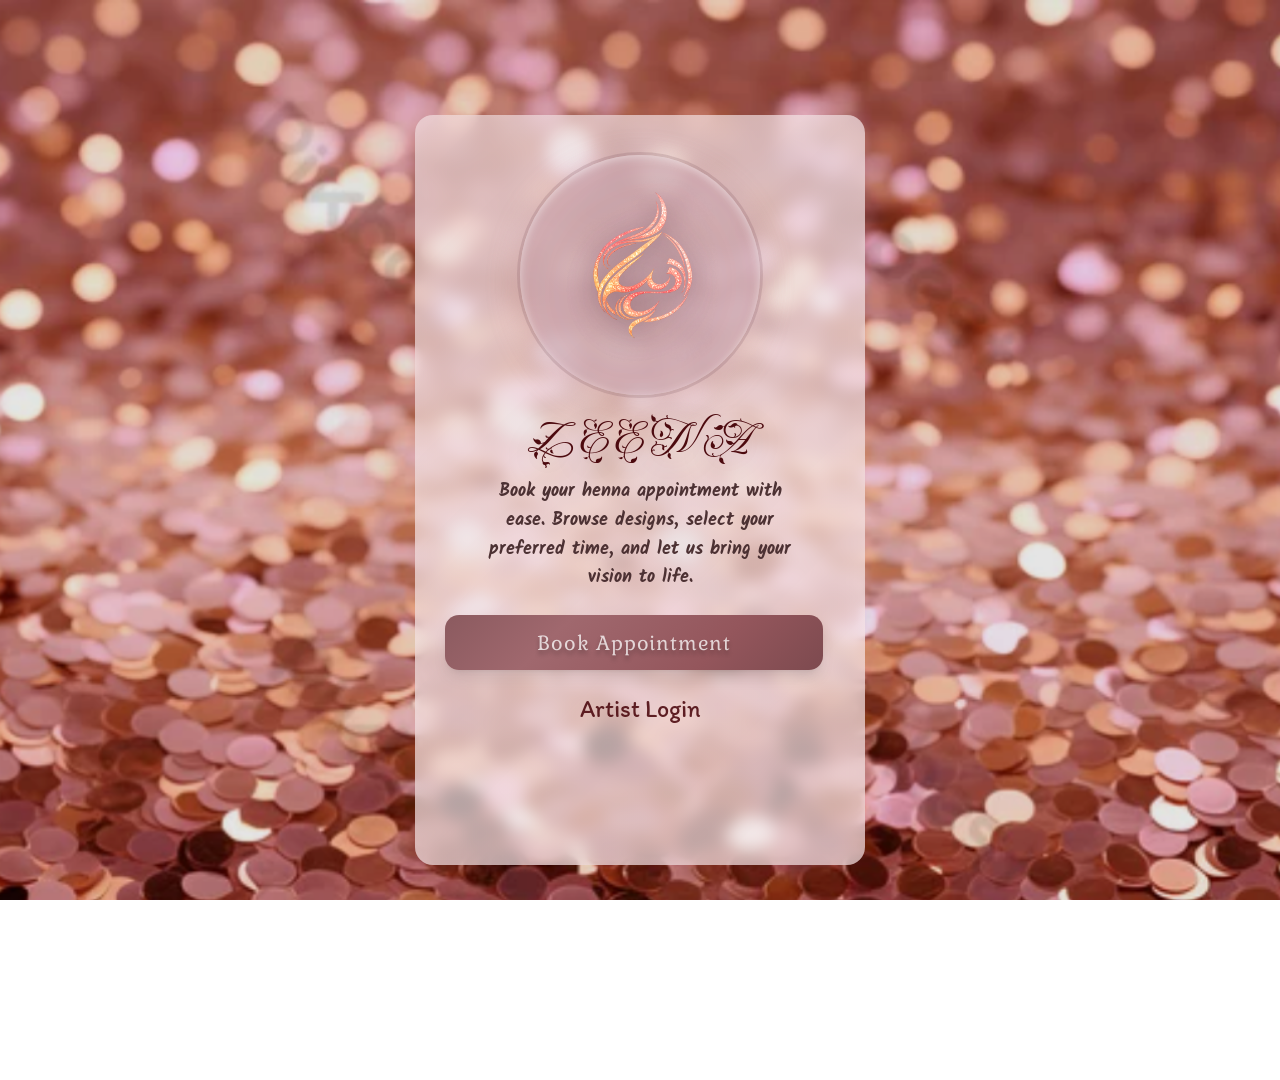
<file: index.html>
<!doctype html>
<html lang="en">
<head>
  <meta charset="utf-8" />
  <meta name="viewport" content="width=device-width, initial-scale=1" />
  <title>Zeena</title>

  <!-- fonts -->
  <link rel="preconnect" href="https://fonts.googleapis.com">
  <link rel="preconnect" href="https://fonts.gstatic.com" crossorigin>
  <link href="https://fonts.googleapis.com/css2?family=Fleur+De+Leah&family=Gabriela&family=Itim&family=Kalam:wght@700&display=swap" rel="stylesheet">

  <link rel="stylesheet" href="./css/base.css" />
  <link rel="stylesheet" href="./css/pages.css" />
</head>

<script>
  document.addEventListener("DOMContentLoaded", () => {
    const link = document.getElementById("startBookingLink");
    if (!link) return;    // Safety check to ensure the element exists

    link.addEventListener("click", (e) => {
      e.preventDefault();

    // Clear any existing booking data from localStorage
      localStorage.removeItem("zeena_selected_availability");
      localStorage.removeItem("zeena_booking_details");
      localStorage.removeItem("zeena_design_choice");
      localStorage.removeItem("bookingConfirmed");

      window.location.href = link.getAttribute("href");
    });
  });
</script>

<body class="landing">
  <main class="landing__wrap">
    <section class="landing__card" aria-label="Zeena landing">   

      <div class="landing__orb">
        <img class="landing__logo" src="./assets/img/zeena-logo.png" alt="Zeena logo" />
      </div>  

      <h1 class="landing__title">ZEENA</h1>

      <p class="landing__desc">
        Book your henna appointment with ease. Browse designs, select your preferred time,
        and let us bring your vision to life.
      </p>

      <a class="btn btn--primary" id="startBookingLink" href="./pages/select-availability.html">  
  Book Appointment
</a>  
      <a class="landing__link" href="./pages/artist-login.html">Artist Login</a>  

    </section>
  </main>
</body>
</html>
</file>
<file: css/base.css>
*{ box-sizing:border-box; }
html,body{ height:100%; }
body{
  margin:0;
  font-family: system-ui, -apple-system, Segoe UI, Roboto, Arial, sans-serif;
}

/*  CSS variables for colors, fonts, sizes, and other design tokens */
:root{
  --c-title:#4C0A0F;
  --c-body:#4C3133;
  --c-link: rgba(78.46, 11.51, 18.07, 0.91);
  --c-btn: rgba(255,255,255,0.75);

  --ff-title: "Fleur De Leah", cursive;
  --ff-body: "Kalam", cursive;
  --ff-btn: "Gabriela", serif;
  --ff-link: "Itim", cursive;

  --fs-title: 48px;
  --lh-title: 55px;
  --ls-title: 8px;

  --fs-body: 18px;
  --lh-body: 28.8px;

  --fs-btn: 20px;
  --lh-btn: 24px;
  --ls-btn: 0.8px;

  --fs-link: 24px;
  --lh-link: 28px;

  --shadow-btn-text: 0px 4px 4px rgba(0,0,0,0.25);

  --r-card: 18px;
  --r-btn: 14px;
}

/*  allow full page scrolling */
html, body {
  height: 100%;
}

body {
  overflow-y: auto;
}

/* In case a wrapper is blocking scroll */
.zeena,
.zeena-choose-design {
  min-height: 100vh;
  height: auto;
  overflow: visible;
}

button, a, input[type="submit"] {
  cursor: pointer;
}
</file>
<file: css/pages.css>
/* ===== Landing background (cover) ===== */
.landing{
  min-height: 120vh;
  padding: 40px 0;
  background: url("../assets/img/landing-bg.png") center / cover no-repeat;
background-attachment: fixed;
}

/* Center the card  */
.landing__wrap{
  min-height: 100vh;
  display:flex;
  align-items:center;
  justify-content:center;
  padding: 24px 16px;
}

/* Glass-like card */
.landing__card{
  width: min(450px, 92vw);
  min-height:750px ;
  padding: 34px 30px;
  border-radius: var(--r-card);
  background: linear-gradient(135deg,
    rgba(244, 228, 230, 0.65) 0%,
    rgba(245, 230, 232, 0.70) 50%,
    rgba(250, 235, 237, 0.68) 100%
  );
  text-align: center;
  backdrop-filter: blur(8px);
  -webkit-backdrop-filter: blur(8px);
}

/* Circle behind logo  */
.landing__orb{
  width: min(240px, 70vw);
  aspect-ratio: 1 / 1;
  margin: 6px auto 18px;
  border-radius: 9999px;

  background: rgba(200, 160, 170, 0.65);
  box-shadow:
    0 0 0 3px rgba(120, 80, 90, 0.20),
    0 2px 8px rgba(255,255,255,0.50) inset,
    0 8px 32px rgba(184,134,141,0.40);

  display:flex;
  align-items:center;
  justify-content:center;
  overflow: hidden;
  padding: 0;
}

/* Transparent logo */
.landing__logo{
  width: 105%;
  height: 105%;
  object-fit: cover;
  display: block;
  transform: scale(1.25);
  filter: drop-shadow(0 8px 32px rgba(100,60,70,0.35));
}


/* Title */
.landing__title{
  margin: 6px 0 10px;
  color: var(--c-title);
  font-family: var(--ff-title);
  font-weight: 400;
  font-size: clamp(40px, 9vw, var(--fs-title));
  line-height: var(--lh-title);
  letter-spacing: var(--ls-title);
  text-shadow: 0px 8px 36px rgba(0,0,0,0.20);
}

/* Description */
.landing__desc{
  margin: 0 auto;
  max-width: 34ch;
  color: var(--c-body);
  font-family: var(--ff-body);
  font-weight: 700;
  font-size: var(--fs-body);
  line-height: var(--lh-body);
}

/* Button */
.btn{
  display:flex;
  align-items:center;
  justify-content:center;
  width:97%;
  height:55px;
  margin-top: 22px;
  border-radius: var(--r-btn);
  text-decoration:none;
  align-items: center;
}

.btn--primary{
  color: var(--c-btn);
  font-family: var(--ff-btn);
  font-weight: 400;
  font-size: var(--fs-btn);
  line-height: var(--lh-btn);
  letter-spacing: var(--ls-btn);
  text-shadow: var(--shadow-btn-text);

  background: linear-gradient(135deg, #8B5A5F 0%, #A0686E 30%, #94565C 70%, #7D4A4F 100%);
  box-shadow: 0px 4px 6px -4px rgba(0, 0, 0, 0.10), 0px 10px 15px -3px rgba(0, 0, 0, 0.10);
}

/* Artist Login link */
.landing__link{
  display:inline-block;
  margin-top: 25px;
  color: var(--c-link);
  font-family: var(--ff-link);
  font-weight: 400;
  font-size: var(--fs-link);
  line-height: var(--lh-link);
  text-decoration:none;
}
/* ===== ZEENA Screen 2: Select Availability ===== */

.zeena-availability{
  background: #FAF3F4;
  color: #3D2C2E;
  font-family: Inter, system-ui, -apple-system, Segoe UI, Roboto, Arial, sans-serif;
  min-height: 100vh;
}

.zeena-topbar{
  height: 72px;
  background: #fff;
  display: flex;
  align-items: center;
  gap: 12px;
  padding: 0 12px;
  box-shadow: 0px 1px 2px -1px rgba(0,0,0,.10), 0px 1px 3px rgba(0,0,0,.10);
  border-bottom: 1px solid rgba(0,0,0,.12);
}

.zeena-icon-btn{
  width: 40px;
  height: 40px;
  border: 0;
  background: transparent;
  border-radius: 10px;
  display: grid;
  place-items: center;
  cursor: pointer;
}

.zeena-title{
  display:flex;
  align-items:center;
  gap: 8px;
}

.zeena-title h1{
  margin:0;
  font-size: 24px;
  font-weight: 600;
  line-height: 31.2px;
}

.zeena-content{
  padding: 18px 16px 120px;
}

.zeena-hint{
  color: #7A6A6C;
  font-size: 16px;
  font-weight: 400;
  line-height: 25.6px;
  margin: 0 0 18px;
  max-width: 322px;
}

.zeena-cards{
  display:flex;
  flex-direction: column;
  gap: 18px;
}

.zeena-card{
  background: #fff;
  border-radius: 14px;
  box-shadow: 0px 1px 2px -1px rgba(0,0,0,.10), 0px 1px 3px rgba(0,0,0,.10);
  outline: 1px solid #F0E4E6;
  outline-offset: -1px;
  padding: 18px;
}

.zeena-card-head{ margin-bottom: 14px; }

.zeena-day{
  margin:0;
  font-size: 18px;
  font-weight: 500;
  line-height: 25.2px;
}

.zeena-date{
  margin: 2px 0 0;
  color: #7A6A6C;
  font-size: 14px;
  font-weight: 400;
  line-height: 22.4px;
}

.zeena-times{
  display:flex;
  gap: 10px;
  flex-wrap: wrap;
}

.zeena-time{
  min-width: 94px;
  height: 51px;
  padding: 0 14px;
  border-radius: 10px;
  border: 1.45px solid #F0E4E6;
  background: #fff;
  color: #3D2C2E;
  font-size: 16px;
  font-weight: 400;
  line-height: 24px;
  cursor: pointer;
}

.zeena-time[aria-pressed="true"]{
  border-color: rgba(183,110,121,.95);
  box-shadow: 0 0 0 3px rgba(183,110,121,.18);
}

.zeena-bottom{
  position: fixed;
  left: 0;
  right: 0;
  bottom: 0;
  background: #fff;
  border-top: 1px solid #F0E4E6;
  box-shadow: 0px 4px 6px -4px rgba(0,0,0,.10), 0px 10px 15px -3px rgba(0,0,0,.10);
  padding: 16px;
}

.zeena-continue{
  width: 100%;
  max-width: 421px;
  margin: 0 auto;
  display:block;
  height: 56px;
  border:0;
  border-radius: 14px;
  font-size: 16px;
  line-height: 24px;
  color: #fff;
  background: #D1D5DC;
}

.zeena-continue:disabled{
  cursor: not-allowed;
  opacity: 1;
}

.zeena-continue.is-active{
  background: #B76E79;
}
/* ===== ZEENA Screen 3: Booking Details ===== */

.zeena-booking-details{
  background: #FAF3F4;
  color: #3D2C2E;
  font-family: Inter, system-ui, -apple-system, Segoe UI, Roboto, Arial, sans-serif;
  min-height: 100vh;
}

/* Reusing topbar and bottom styles from availability screen */
.zeena-booking-details .zeena-title h1{
  margin:0;
  font-size: 24px;
  font-weight: 600;
  line-height: 31.2px;
}

.bd-form{
  display: flex;
  flex-direction: column;
  gap: 18px;
}

.bd-field{ display:flex; flex-direction:column; gap: 8px; }

.bd-label{
  display: inline-flex;
  align-items: center;
  gap: 8px;
  font-size: 14px;
  font-weight: 400;
  line-height: 20px;
  color: #3D2C2E;
}

.bd-label.muted{
  color: #7A6A6C;
}

.bd-ico{
  width: 16px;
  height: 16px;
  display: inline-grid;
  place-items: center;
}

.bd-required{
  color: #FB2C36;
  font-size: 14px;
  line-height: 20px;
}

.bd-input,
.bd-textarea{
  background: #fff;
  border-radius: 10px;
  border: 1px solid #F0E4E6;
  padding: 12px 16px;
  font-size: 16px;
  font-weight: 400;
  color: #3D2C2E;
  outline: none;
}

.bd-input::placeholder,
.bd-textarea::placeholder{
  color: rgba(61,44,46,.50);
}

.bd-input:focus,
.bd-textarea:focus{
  border-color: rgba(183,110,121,.85);
  box-shadow: 0 0 0 3px rgba(183,110,121,.18);
}

.bd-row-title{
  display:flex;
  align-items:center;
  gap: 6px;
  font-size: 14px;
  line-height: 20px;
  color: #3D2C2E;
}

.bd-grid2{
  display:grid;
  grid-template-columns: 1fr 1fr;
  gap: 12px;
}

.bd-choice{
  height: 51px;
  border-radius: 10px;
  border: 1.45px solid #F0E4E6;
  background: #fff;
  color: #3D2C2E;
  font-size: 16px;
  font-weight: 400;
  line-height: 24px;
  cursor: pointer;
}

.bd-choice.is-selected,
.bd-choice[aria-pressed="true"]{
  border-color: rgba(183,110,121,.95);
  box-shadow: 0 0 0 3px rgba(183,110,121,.18);
}

.bd-error,
.artistLogin__errorText{
  margin-top: 6px;
  font-size: 13px;
  color: #b42318;
  min-height: 18px;
}

.is-loading{
  opacity: 0.7;
  pointer-events: none;
}


/* ===== ZEENA Screen 4: Choose Design ===== */

.zeena-choose-design{
  background: #FAF3F4;
  color: #3D2C2E;
  font-family: Inter, system-ui, -apple-system, Segoe UI, Roboto, Arial, sans-serif;
  min-height: 100vh;
}

.cd-content{
  padding-top: 18px;
}

.cd-hint{
  color: #7A6A6C;
  font-size: 16px;
  font-weight: 400;
  line-height: 25.6px;
  margin: 0 0 18px;
  max-width: 304px;
}

.cd-upload-card{
  width: 100%;
  border-radius: 14px;
  border: 1.45px solid #F0E4E6;
  background: transparent;
  padding: 32px;
  display: grid;
  place-items: center;
  gap: 12px;
  cursor: pointer;
}

.cd-upload-icon{
  width: 64px;
  height: 64px;
  border-radius: 999px;
  background: #E8B4B8;
  display: grid;
  place-items: center;
}

.cd-upload-text{
  text-align: center;
  display: grid;
  gap: 4px;
}

.cd-upload-title{
  color: #7A6A6C;
  font-size: 16px;
  line-height: 25.6px;
}

.cd-upload-sub{
  color: #7A6A6C;
  font-size: 14px;
  line-height: 22.4px;
}

.cd-or{
  display: flex;
  align-items: center;
  gap: 16px;
  margin: 18px 0;
}

.cd-line{
  height: 1px;
  flex: 1;
  background: #F0E4E6;
}

.cd-or-text{
  color: #7A6A6C;
  font-size: 14px;
  line-height: 20px;
}

.cd-gallery-head{
  display: flex;
  align-items: center;
  gap: 8px;
  margin-bottom: 12px;
}

.cd-gallery-head h2{
  margin: 0;
  font-size: 18px;
  font-weight: 500;
  line-height: 25.2px;
}

.cd-grid{
  display: grid;
  grid-template-columns: 1fr 1fr;
  gap: 16px;
}

.cd-tile{
  position: relative;
  padding: 0;
  border-radius: 14px;
  overflow: hidden;
  aspect-ratio: 4 / 3; 
  border: 2.9px solid #F0E4E6;
}

.cd-tile img{
  width: 100%;
  height: 100%;
  object-fit: cover;
  display: block;
}

.cd-overlay{
  position: absolute;
  left: 0;
  right: 0;
  bottom: 0;
  height: 43px;
  padding: 12px;
  display: flex;
  align-items: flex-start;
  background: linear-gradient(180deg, rgba(0,0,0,1) 0%, rgba(0,0,0,0) 100%);
}

/* allow clicks to pass through overlay text */
.cd-overlay,
.cd-overlay *{
  pointer-events: none;
}

.cd-overlay span{
  color: #F0E4E6;
  font-size: 12px;
  line-height: 19.2px;
}

.cd-tile.is-selected,
.cd-tile[aria-pressed="true"]{
  border-color: rgba(183,110,121,.95);
  box-shadow: 0 0 0 3px rgba(183,110,121,.18);
}

.cd-tile.is-selected{
  border-color: #B76E79;
  box-shadow: 0 0 0 3px rgba(183,110,121,0.2);
}
.cd-preview{
  margin-top: 12px;
  border-radius: 14px;
  border: 1px solid #F0E4E6;
  overflow: hidden;
  background: #fff;
}

.cd-preview img{
  width: 100%;
  display: block;
}

.cd-remove{
  width: 100%;
  border: 0;
  background: #fff;
  padding: 12px 16px;
  border-top: 1px solid #F0E4E6;
  cursor: pointer;
}

.bd-input, .bd-textarea, .bd-choice {
  position: relative;
  z-index: 2;
}
.bd-choice { position: relative; z-index: 10; }

.gallery-grid {
  display: grid;
  grid-template-columns: 1fr 1fr;
  gap: 16px;
}

.gallery-card {
  position: relative;
  border-radius: 14px;
  overflow: hidden;
  height: 160px; }

.gallery-card img {
  width: 100%;
  height: 100%;
  object-fit: cover;  
  display: block;
}

.cd-content{
  max-width: 420px;    
  margin: 0 auto;      
  padding: 0 16px;     
}

.cd-grid{
  display: grid;
  grid-template-columns: 1fr 1fr;
  gap: 12px;   
}

.cd-tile{
  position: relative;
  border-radius: 14px;
  overflow: hidden;
  aspect-ratio: 1 / 1;
  border: 2px solid #F0E4E6;
}

.cd-tile img{
  width: 100%;
  height: 100%;
  object-fit: cover;
}

.zeena-bottom {
  position: sticky;  
  bottom: 0;
}

.btn-secondary {
  width: 100%;
  padding: 14px;
  border-radius: 20px;
  border: 1px solid #E8B4B8;
  background: #fff;
  color: #B76E79;
  font-size: 14px;
  margin-bottom: 12px;
}

/* Force footer layout */
.zeena-bottom{
  display:flex;
  flex-direction:column;
  gap:10px;
  align-items:stretch;
}

/* Preview button (match Zeena system) */
#previewBtn.zeena-preview-btn{
  width:100;
  max-width: 320px;
  margin: 0 auto 8px;
  padding: 14px;
  border-radius: 20px;
  border:1px solid #E8B4B8;
  background:rgba(232, 180, 184, 0.25);
  color:#B76E79;
  border: 1px solid rgba(183,110,121,.3);
  font-size:14px;
  font-weight: 600;
  text-align: center;
  box-shadow: none;
}

/* Badge */
#previewBtn .preview-badge{
  margin-left:8px;
  font-size:12px;
  background:#B76E79;
  color:#fff;
  padding:2px 6px;
  border-radius:10px;
  opacity: 0.9;
}

/* Hidden helper */
.hidden{ display:none !important; }
.hidden {
  display: none;
}
.cd-content {
  padding-bottom: 120px; /* Add padding to prevent content from being hidden behind the sticky button */
}

.toast{
  position: fixed;
  bottom: 90px;
  left: 50%;
  transform: translateX(-50%);
  background: #3D2C2E;
  color: white;
  padding: 12px 18px;
  border-radius: 12px;
  font-size: 14px;
  box-shadow: 0 4px 16px rgba(0,0,0,0.2);
  z-index: 999;
}

.toast.hidden{
  display:none;
}


/* ===== Booking Confirmed page ===== */
:root{
  --ze-bg: #FAF3F4;
  --ze-border: #F0E4E6;
  --ze-text: #3D2C2E;
  --ze-muted: #7A6A6C;
  --ze-rose-700:#B76E79;
  --ze-rose-400:#E8B4B8;
  --ze-sage:#8B9D7C;
  --ze-radius: 14px;
  --ze-shadow: 0px 1px 2px -1px rgba(0,0,0,.10), 0px 1px 3px rgba(0,0,0,.10);
  --ze-shadow-btn: 0px 2px 4px -2px rgba(0,0,0,.10), 0px 4px 6px -1px rgba(0,0,0,.10);
  --ze-grad: linear-gradient(135deg, #B76E79 0%, #C9999E 50%, #D4A5AA 100%);
}

.ze-page{
  font-family: Inter, system-ui, -apple-system, Segoe UI, Roboto, Arial, sans-serif;
  margin:0;
  color: var(--ze-text);
  background:#FFFCFC;
}

.ze-bg{ background: var(--ze-bg); min-height: 100vh; }

.ze-topbar{
  position: sticky;
  top: 0;
  z-index: 10;
  background: #fff;
  border-bottom: 1px solid var(--ze-border);
  box-shadow: var(--ze-shadow);
  padding: 16px 18px 12px;
}

.ze-topbar__inner{
  max-width: 420px;
  margin: 0 auto;
  display:flex;
  align-items:center;
  gap:12px;
}

.ze-icon-btn{
  width:40px; height:40px;
  border-radius:10px;
  border:0;
  background:transparent;
  display:grid;
  place-items:center;
  cursor:pointer;
}
.ze-icon-btn:focus{ outline:2px solid rgba(183,110,121,.35); outline-offset:2px; }

.ze-title{
  margin:0;
  font-size:24px;
  font-weight:600;
  line-height:31.2px;
}

.ze-container{
  width: min(420px, 100%);
  margin: 0 auto;
  padding: 20px 18px 28px;
  display:flex;
  flex-direction:column;
  gap: 18px;
}

.ze-success{ text-align:center; padding-top:6px; }
.ze-success__badge{
  width:80px; height:80px;
  border-radius:999px;
  background: var(--ze-sage);
  margin:0 auto 14px;
}
.ze-success__title{
  margin:0;
  font-size:32px;
  font-weight:600;
  line-height:38.4px;
}
.ze-success__sub{
  margin:8px 0 0;
  font-size:16px;
  font-weight:400;
  line-height:25.6px;
  color: var(--ze-muted);
}

.ze-card{
  background:#fff;
  border:1px solid var(--ze-border);
  border-radius: var(--ze-radius);
  box-shadow: var(--ze-shadow);
  overflow:hidden;
}

.ze-card__head{
  background: var(--ze-grad);
  padding: 16px 18px;
  font-size:18px;
  font-weight:500;
  line-height:25.2px;
}

.ze-card__body{
  padding: 18px;
  display:flex;
  flex-direction:column;
  gap: 16px;
}

.ze-row{ display:flex; gap:12px; align-items:flex-start; }
.ze-chip{
  width:40px; height:40px;
  border-radius:999px;
  background: var(--ze-rose-400);
  display:grid;
  place-items:center;
  flex:0 0 auto;
}

.ze-label{
  margin:0;
  font-size:14px;
  line-height:22.4px;
  font-weight:400;
  color: var(--ze-muted);
}
.ze-value{
  margin:2px 0 0;
  font-size:16px;
  line-height:25.6px;
  font-weight:400;
  color: var(--ze-muted);
}
.ze-mini{
  margin:2px 0 0;
  font-size:14px;
  line-height:22.4px;
  font-weight:400;
  color: var(--ze-muted);
  display:flex;
  gap:8px;
  align-items:center;
  flex-wrap:wrap;
}

.ze-actions{ display:flex; flex-direction:column; gap:12px; }

.ze-btn{
  width:100%;
  height:56px;
  border-radius: var(--ze-radius);
  font-size:16px;
  line-height:24px;
  font-weight:400;
  border:0;
  cursor:pointer;
}
.ze-btn--primary{
  background: var(--ze-grad);
  color:#fff;
  box-shadow: var(--ze-shadow-btn);
}
.ze-btn--ghost{
  background: transparent;
  color: var(--ze-text);
  border: 1.45px solid var(--ze-border);
}

.ze-note{
  background: var(--ze-rose-400);
  border: 1px solid var(--ze-rose-400);
  border-radius: var(--ze-radius);
  padding: 18px;
}
.ze-note__title{
  margin:0 0 6px 0;
  font-size:14px;
  font-weight:700;
  line-height:22.4px;
  color: var(--ze-rose-700);
}
.ze-note__text{
  margin:0;
  font-size:14px;
  font-weight:400;
  line-height:22.4px;
  color: var(--ze-muted);
}

.artistLogin{
  position: relative;
}

.artistLogin__back{
  align-self: flex-start;
  display: inline-block;
  text-decoration: none;
  margin-bottom: 14px;
  opacity: .8;
}

.artistLogin__orb{
  margin-top: 6px;
}

.artistLogin__title{
  margin-top: 14px;
}

.artistLogin__desc{
  margin-bottom: 18px;
}

.artistLogin__form{
  width: 100%;
  display: flex;
  flex-direction: column;
  gap: 8px;
}

.artistLogin__label{
  font-size: 14px;
  opacity: .9;
  margin-top: 10px;
}

.artistLogin__input{
  width: 100%;
  padding: 14px 14px;
  border-radius: 12px;
  border: 1px solid rgba(0,0,0,.12);
  outline: none;
  background: rgba(255,255,255,.9);
}

.artistLogin__input:focus{
  border-color: rgba(183,110,121,.65);
  box-shadow: 0 0 0 3px rgba(183,110,121,.15);
}

.artistLogin__pwRow{
  display: flex;
  gap: 10px;
  align-items: center;
}

.artistLogin__ghost{
  padding: 12px 14px;
  border-radius: 12px;
  border: 1px solid rgba(0,0,0,.12);
  background: rgba(255,255,255,.9);
  cursor: pointer;
  white-space: nowrap;
  opacity: .9;
}

.artistLogin__error{
  margin: 0;
  min-height: 18px;
  font-size: 13px;
  color: #b00020;
}

.artistLogin__hint{
  margin: 6px 0 0;
  min-height: 18px;
  font-size: 13px;
  opacity: .8;
}

/* ===== Artist Dashboard Pages (Overview, Bookings, etc) ===== */
:root{
  --bg: #FAF3F4;
  --card: #ffffff;
  --ink: #3D2C2E;
  --muted: #7A6A6C;
  --stroke: #F0E4E6;
  --pillBg: #D4A5AA;
  --pillInk: #B76E79;
  --pinkCircle: #E8B4B8;
}

*{ box-sizing:border-box; }

.dash{
  margin:0;
  background: var(--bg);
  color: var(--ink);
  font-family: Inter, system-ui, -apple-system, Segoe UI, Roboto, Arial, sans-serif;
}

/* Top bar */
.dash__topbar{
  background: var(--card);
  border-bottom: 1px solid var(--stroke);
  box-shadow: 0 1px 2px -1px rgba(0,0,0,.10), 0 1px 3px rgba(0,0,0,.10);
  padding: 16px 18px;
  display:flex;
  align-items:center;
  justify-content:space-between;
  gap: 12px;
}

.dash__brand{
  display:flex;
  align-items:center;
  gap: 12px;
}

.dash__logoWrap{
  width: 112px;
  height: 112px;
  border-radius: 9999px;
  background: rgba(200,160,170,.65);
  box-shadow:
    0 8px 48px rgba(100, 60, 70, 0.50),
    0 0 0 3px rgba(120, 80, 90, 0.20),
    0 2px 8px rgba(255, 255, 255, 0.50) inset,
    0 8px 32px rgba(184, 134, 141, 0.40);
  display:flex;
  align-items:center;
  justify-content:center;
  overflow:hidden;
}

.dash__logo{
  width: 140px;
  height: 140px;
  object-fit: contain;
}

.dash__title{
  margin:0;
  font-size:24px;
  font-weight:600;
  line-height:31.2px;
}

.dash__logout{
  border: none;
  background: transparent;
  display:flex;
  align-items:center;
  gap: 8px;
  color: var(--muted);
  font-size:14px;
  font-weight:600;
  line-height:20px;
  cursor:pointer;
  padding: 10px 10px;
  border-radius: 10px;
}

.dash__logout:hover{
  background: rgba(0,0,0,.04);
}

.dash__logoutIcon{
  width: 16px;
  height: 16px;
}

/* Page content */
.dash__content{
  padding: 24px 18px 40px;
  display:flex;
  flex-direction:column;
  gap: 24px;
  max-width: 520px;
  margin: 0 auto;
}

/* KPI */
.dash__kpi{
  background: var(--card);
  border: 1px solid var(--stroke);
  border-radius: 14px;
  box-shadow: 0 1px 2px -1px rgba(0,0,0,.10), 0 1px 3px rgba(0,0,0,.10);
  padding: 18px;
  display:flex;
  align-items:center;
  justify-content:space-between;
  gap: 12px;
}

.dash__kpiLabel{
  margin:0;
  color: var(--muted);
  font-size:14px;
  font-weight:400;
  line-height:22.4px;
}

.dash__kpiValue{
  margin:0;
  color: var(--muted);
  font-size:30px;
  font-weight:400;
  line-height:48px;
}

.dash__kpiIcon{
  width: 48px;
  height: 48px;
  border-radius: 9999px;
  background: var(--pinkCircle);
  display:flex;
  align-items:center;
  justify-content:center;
}

.dash__kpiIcon img{
  width: 24px;
  height: 24px;
}

/* KPI Grid */
.dash__kpiGrid{
  display:grid;
  grid-template-columns: 1fr;
  gap: 16px;
}

@media (min-width: 640px){
  .dash__kpiGrid{
    grid-template-columns: repeat(3, 1fr);
  }
}

/* Card list */
.dash__card{
  background: var(--card);
  border: 1px solid var(--stroke);
  border-radius: 14px;
  box-shadow: 0 1px 2px -1px rgba(0,0,0,.10), 0 1px 3px rgba(0,0,0,.10);
  overflow:hidden;
}

.dash__cardHeader{
  background: #FFFCFC;
  padding: 14px 18px;
  border-bottom: 1px solid var(--stroke);
}

.dash__cardTitle{
  margin:0;
  font-size:18px;
  font-weight:500;
  line-height:25.2px;
}

.dash__list{
  list-style:none;
  margin:0;
  padding:0;
}

.dash__item{
  display:flex;
  align-items:center;
  justify-content:space-between;
  gap: 12px;
  padding: 16px 18px;
  border-bottom: 1px solid var(--stroke);
}

.dash__item:last-child{ border-bottom:none; }

.dash__avatar{
  width: 40px;
  height: 40px;
  border-radius: 9999px;
  background: var(--pinkCircle);
  display:flex;
  align-items:center;
  justify-content:center;
  flex: 0 0 auto;
}

.dash__avatar img{
  width: 20px;
  height: 20px;
}

.dash__info{
  flex: 1 1 auto;
  min-width: 0;
}

.dash__name{
  margin:0 0 6px;
  color: var(--muted);
  font-size:16px;
  font-weight:400;
  line-height:25.6px;
}

.dash__meta{
  display:flex;
  gap: 14px;
  flex-wrap:wrap;
}

.dash__metaItem{
  display:inline-flex;
  align-items:center;
  gap: 6px;
  color: var(--muted);
  font-size:14px;
  line-height:20px;
}

.dash__metaItem img{
  width: 12px;
  height: 12px;
}

.dash__right{
  display:flex;
  align-items:center;
  gap: 10px;
  flex: 0 0 auto;
}

.dash__badge{
  background: var(--pillBg);
  color: var(--pillInk);
  border-radius: 9999px;
  padding: 6px 12px;
  font-size:14px;
  font-weight:400;
  line-height:20px;
}

.dash__chev{
  width: 20px;
  height: 20px;
  opacity: .9;
}


.dash__kpiGrid{
  display: grid;
  grid-template-columns: 1fr;
  gap: 16px;
}


.dash__logoutIcon{
  width: 16px;
  height: 16px;
  display: inline-flex;
  align-items: center;
  justify-content: center;
  font-size: 16px;
  line-height: 1;
}

.dash__kpiIcon{
  font-size: 22px;
  line-height: 1;
}

.dash__avatar{
  font-size: 20px;
  line-height: 1;
}

.dash__metaItem span[aria-hidden="true"]{
  font-size: 13px;
  line-height: 1;
}

.dash__chev{
  width: auto;
  height: auto;
  font-size: 16px;
  line-height: 1;
  opacity: 1;
}



/* ===== Artist Booking Details page ===== */
.details{
  background: #FAF3F4;
  margin:0;
  font-family: Inter;
}

.details__header{
  display:flex;
  align-items:center;
  gap:10px;
  padding:16px;
  background:white;
  border-bottom:1px solid #F0E4E6;
}

.details__back{
  border:none;
  background:none;
  font-size:20px;
  cursor:pointer;
}

.details__content{
  padding:20px;
  display:flex;
  flex-direction:column;
  gap:20px;
}

.details__status{
  background:#D4A5AA;
  color:#B76E79;
  padding:8px 16px;
  border-radius:999px;
  width:fit-content;
}

.details__card{
  background:white;
  border-radius:14px;
  padding:16px;
  border:1px solid #F0E4E6;
}

.details__card h2{
  font-size:18px;
  margin-bottom:10px;
}

.label{
  font-size:14px;
  color:#7A6A6C;
}

.details__card p{
  margin:4px 0 10px;
  color:#7A6A6C;
}

.details__img{
  width:100%;
  border-radius:10px;
}

.details__actions .btn{

  flex-direction:column;
  gap:10px;



  display:block;
  width:100%;
  padding:14px;
  border:none;
  border-radius:12px;
  color:white;
  cursor:pointer;
  text-align:center;
  text-decoration:none;   /* THIS removes underline */
}
.details__actions .accept { background: #8B9D7C; }
.details__actions .change { background: #E8B4B8; }
.details__actions .btn--decline { background: #C16B6B; }

.details__contact{
  background: linear-gradient(180deg, #E8B4B8, #B76E79);
  padding:16px;
  border-radius:14px;
  /*position:static*/
}

.details__contactBtns{
  display:flex;
  gap:10px;
}

.details__contactBtns a{
  background:white;
  padding:10px 14px;
  border-radius:10px;
  text-decoration:none;
  color:#3D2C2E;
}


/* ===== Artist Booking Confirmation page ===== */

.confirm{
  margin:0;
  background:#FAF3F4;
  font-family: Inter, system-ui, Arial, sans-serif;
  color:#3D2C2E;
}

.confirm__header{
  display:flex;
  align-items:center;
  gap:12px;
  padding:16px;
  background:#fff;
  border-bottom:1px solid #F0E4E6;
  box-shadow: 0 1px 2px -1px rgba(0,0,0,.10), 0 1px 3px rgba(0,0,0,.10);
}

.confirm__back{
  border:none;
  background:none;
  font-size:20px;
  cursor:pointer;
  padding:8px 10px;
  border-radius:10px;
}

.confirm__content{
  padding:20px;
  max-width:520px;
  margin:0 auto;
  display:flex;
  flex-direction:column;
  gap:18px;
}

.confirm__hero{
  text-align:center;
  padding-top:8px;
}

.confirm__check{
  width:80px;
  height:80px;
  margin:0 auto 14px;
  border-radius:999px;
  background:#8B9D7C;
  display:flex;
  align-items:center;
  justify-content:center;
}

.confirm__hero h2{
  margin:0 0 6px;
  font-size:32px;
  line-height:38.4px;
  font-weight:600;
}

.confirm__hero p{
  margin:0;
  color:#7A6A6C;
  font-size:16px;
  line-height:25.6px;
}

.confirm__card{
  background:#fff;
  border:1px solid #F0E4E6;
  border-radius:14px;
  overflow:hidden;
  box-shadow: 0 1px 2px -1px rgba(0,0,0,.10), 0 1px 3px rgba(0,0,0,.10);
}

.confirm__cardTop{
  padding:14px 16px;
  background: linear-gradient(135deg, #B76E79 0%, #C9999E 50%, #D4A5AA 100%);
  color:#3D2C2E;
}

.confirm__cardTop h3{
  margin:0;
  font-size:18px;
  font-weight:500;
  line-height:25.2px;
}

.confirm__rows{
  padding:16px;
  display:flex;
  flex-direction:column;
  gap:14px;
}

.confirm__row{
  display:flex;
  gap:12px;
  align-items:flex-start;
}

.confirm__icon{
  width:40px;
  height:40px;
  border-radius:999px;
  background:#E8B4B8;
  display:flex;
  align-items:center;
  justify-content:center;
  flex:0 0 auto;
}

.confirm__icon img{ width:20px; height:20px; }

.label{ margin:0; color:#7A6A6C; font-size:14px; line-height:22.4px; }
.value{ margin:2px 0; color:#7A6A6C; font-size:16px; line-height:25.6px; }
.sub{ margin:0; color:#7A6A6C; font-size:14px; line-height:22.4px; }

.confirm__actions{
  display:flex;
  flex-direction:column;
  gap:12px;
}

.confirm__btnPrimary{
  border:none;
  cursor:pointer;
  border-radius:14px;
  padding:16px 14px;
  background: linear-gradient(135deg, #B76E79 0%, #C9999E 50%, #D4A5AA 100%);
  color:#fff;
  font-size:16px;
  line-height:24px;
  display:flex;
  align-items:center;
  justify-content:center;
  gap:10px;
  box-shadow: 0 2px 4px -2px rgba(0,0,0,.10), 0 4px 6px -1px rgba(0,0,0,.10);
}

.confirm__btnGhost{
  text-align:center;
  text-decoration:none;
  color:#3D2C2E;
  border-radius:14px;
  padding:16px 14px;
  border:2px solid #F0E4E6;
  background:transparent;
}

.confirm__note{
  background:#E8B4B8;
  border-radius:14px;
  padding:16px;
}

.noteTitle{
  margin:0 0 6px;
  color:#B76E79;
  font-size:14px;
  font-weight:700;
  line-height:22.4px;
}

.noteText{
  margin:0;
  color:#7A6A6C;
  font-size:14px;
  line-height:22.4px;
}


/* ===== Artist Request Changes page ===== */
.req{
  margin:0;
  background:#FAF3F4;
  font-family: Inter, system-ui, Arial, sans-serif;
  color:#3A1F21;
}

.req__header{
  background:#fff;
  padding:18px 20px 22px;
  border-bottom: 1px solid #000;
  box-shadow: 0 1px 2px -1px rgba(0,0,0,.10), 0 1px 3px rgba(0,0,0,.10);
}

.req__back{
  display:inline-flex;
  gap:8px;
  align-items:center;
  text-decoration:none;
  color:#4A5565;
  font-size:16px;
  font-weight:500;
}

.req__header h1{
  margin:14px 0 0;
  font-size:32px;
  line-height:38.4px;
  font-weight:600;
}

.req__content{
  padding:24px 20px;
  max-width:520px;
  margin:0 auto;
  display:flex;
  flex-direction:column;
  gap:18px;
}

.req__card{
  background:#fff;
  border-radius:16px;
  border:1px solid #E5E7EB;
  box-shadow: 0 4px 6px -4px rgba(0,0,0,.10), 0 10px 15px -3px rgba(0,0,0,.10);
  padding:22px;
}

.req__card h2{
  margin:0 0 14px;
  font-size:24px;
  line-height:31.2px;
  font-weight:600;
}

.req__card h3{
  margin:0 0 12px;
  font-size:18px;
  line-height:28px;
  font-weight:600;
}

.req__grid{
  display:grid;
  grid-template-columns: 70px 1fr;
  row-gap:10px;
  column-gap:12px;
}

.k{
  margin:0;
  color:#7A6A6C;
  font-size:16px;
  font-weight:600;
  line-height:25.6px;
}

.v{
  margin:0;
  color:#7A6A6C;
  font-size:16px;
  font-weight:400;
  line-height:25.6px;
}

.req__textarea{
  width:100%;
  box-sizing:border-box;
  border-radius:14px;
  border:2px solid #E5E7EB;
  padding:16px;
  font-size:16px;
  line-height:24px;
  resize:vertical;
  outline:none;
}

.req__textarea:focus{
  border-color:#D4A5AC;
}

.req__actions{
  display:flex;
  gap:14px;
  margin-top:16px;
}

.req__btnGhost{
  flex:1;
  padding:18px 12px;
  border-radius:14px;
  border:2px solid #D1D5DC;
  background:#fff;
  color:#364153;
  font-size:16px;
  font-weight:600;
  cursor:pointer;
}

.req__btnPrimary{
  flex:1;
  padding:18px 12px;
  border-radius:14px;
  border:none;
  cursor:pointer;
  color:#fff;
  font-size:16px;
  font-weight:600;
  background: linear-gradient(135deg, #B8868D 0%, #D4A5AC 100%);
  box-shadow: 0 4px 6px -4px rgba(0,0,0,.10), 0 10px 15px -3px rgba(0,0,0,.10);
}

.req__hint{
  margin:0;
  text-align:center;
  color:#4A5565;
  font-size:14px;
  line-height:20px;
  padding:0 6px;
}



/* ===== Artist Sent Message page ===== */
.sent{
  margin:0;
  background:#FAF3F4;
  font-family: Inter, system-ui, Arial, sans-serif;
  color:#3D2C2E;
}

.sent__header{
  display:flex;
  align-items:center;
  gap:12px;
  padding:16px;
  background:#fff;
  border-bottom:1px solid #F0E4E6;
  box-shadow: 0 1px 2px -1px rgba(0,0,0,.10), 0 1px 3px rgba(0,0,0,.10);
}

.sent__back{
  border:none;
  background:none;
  font-size:20px;
  cursor:pointer;
  padding:8px 10px;
  border-radius:10px;
}

.sent__content{
  padding:20px;
  max-width:520px;
  margin:0 auto;
  display:flex;
  flex-direction:column;
  gap:18px;
}

.sent__hero{
  text-align:center;
  padding-top:10px;
}

.sent__badge{
  width:72px;
  height:72px;
  border-radius:999px;
  margin:0 auto 12px;
  background:#8B9D7C;
  color:#fff;
  font-size:34px;
  display:flex;
  align-items:center;
  justify-content:center;
}

.sent__hero h2{
  margin:0 0 6px;
  font-size:28px;
  font-weight:600;
}

.sent__hero p{
  margin:0;
  color:#7A6A6C;
  font-size:16px;
  line-height:25.6px;
}

.sent__card{
  background:#fff;
  border:1px solid #F0E4E6;
  border-radius:14px;
  padding:16px;
  box-shadow: 0 1px 2px -1px rgba(0,0,0,.10), 0 1px 3px rgba(0,0,0,.10);
}

.sent__card h3{
  margin:0 0 12px;
  font-size:18px;
  font-weight:600;
}

.sent__row{
  display:flex;
  justify-content:space-between;
  gap:12px;
  padding:8px 0;
  border-bottom:1px solid #F0E4E6;
}

.sent__row:last-of-type{
  border-bottom:none;
}

.k{
  color:#7A6A6C;
  font-weight:600;
}

.v{
  color:#7A6A6C;
  font-weight:400;
  text-align:right;
}

.sent__msg{
  margin-top:14px;
  background:#FFFCFC;
  border:1px solid #F0E4E6;
  border-radius:12px;
  padding:12px;
}

.sent__msg .v{
  display:block;
  text-align:left;
  margin-top:6px;
  line-height:24px;
  white-space:pre-wrap;
}

.sent__actions{
  display:flex;
  flex-direction:column;
  gap:12px;
}

.sent__btnPrimary{
  text-decoration:none;
  text-align:center;
  padding:16px 14px;
  border-radius:14px;
  color:#fff;
  background: linear-gradient(135deg, #B8868D 0%, #D4A5AC 100%);
  box-shadow: 0 4px 6px -4px rgba(0,0,0,.10), 0 10px 15px -3px rgba(0,0,0,.10);
  font-weight:600;
}

.sent__btnGhost{
  text-decoration:none;
  text-align:center;
  padding:16px 14px;
  border-radius:14px;
  color:#3D2C2E;
  border:2px solid #F0E4E6;
  background:transparent;
  font-weight:600;
}



/* ===== Artist Decline Message page ===== */
.decline{
  margin:0;
  background:#FAF3F4;
  font-family: Inter, system-ui, Arial, sans-serif;
  color:#3D2C2E;
}

.decline__header{
  background:#fff;
  padding:18px 20px 14px;
  border-bottom:1px solid #000;
  box-shadow: 0 1px 2px -1px rgba(0,0,0,.10), 0 1px 3px rgba(0,0,0,.10);
}

.decline__back{
  display:inline-flex;
  align-items:center;
  gap:8px;
  text-decoration:none;
  color:#4A5565;
  font-weight:500;
  font-size:16px;
  margin-bottom:8px;
}

.decline__header h1{
  margin:0;
  font-size:32px;
  font-weight:600;
  line-height:38.4px;
  color:#3A1F21;
}

.decline__content{
  max-width:520px;
  margin:0 auto;
  padding:22px 20px 30px;
  display:flex;
  flex-direction:column;
  gap:18px;
}

.decline__warn{
  background:#FEF2F2;
  border:2px solid #FFC9C9;
  border-radius:14px;
  padding:16px;
  display:flex;
  gap:12px;
  align-items:flex-start;
}

.decline__warnIcon{
  width:20px;
  height:20px;
  border-radius:999px;
  border:2px solid #E7000B;
  display:flex;
  align-items:center;
  justify-content:center;
  color:#E7000B;
  font-weight:700;
  font-size:12px;
  margin-top:2px;
}

.decline__warnTitle{
  font-size:18px;
  font-weight:500;
  line-height:25.2px;
  color:#3D2C2E;
}

.decline__warnText{
  margin-top:4px;
  font-size:14px;
  line-height:22.4px;
  color:#7A6A6C;
}

.decline__card{
  background:#fff;
  border-radius:16px;
  border:1px solid #E5E7EB;
  padding:22px;
  box-shadow: 0 4px 6px -4px rgba(0,0,0,.10), 0 10px 15px -3px rgba(0,0,0,.10);
}

.decline__card h2{
  margin:0 0 14px;
  font-size:24px;
  font-weight:600;
  line-height:31.2px;
  color:#3A1F21;
}

.decline__rows .row{
  display:flex;
  gap:10px;
  align-items:flex-start;
  margin:10px 0;
  font-size:16px;
  line-height:25.6px;
}

.k{ color:#7A6A6C; font-weight:600; min-width:62px; }
.v{ color:#7A6A6C; font-weight:400; }

.decline__label{
  display:block;
  margin-bottom:10px;
  font-size:14px;
  color:#7A6A6C;
}

.decline__textarea{
  width:100%;
  border-radius:14px;
  border:2px solid #E5E7EB;
  padding:14px 16px;
  font-size:16px;
  line-height:24px;
  resize:vertical;
  outline:none;
}

.decline__textarea:focus{
  border-color:#D4A5AA;
}

.decline__actions{
  display:flex;
  gap:16px;
  margin-top:16px;
}

.btnGhost{
  flex:1;
  text-decoration:none;
  text-align:center;
  padding:16px 14px;
  border-radius:14px;
  border:2px solid #D1D5DC;
  color:#364153;
  font-weight:600;
  background:transparent;
}

.btnDanger{
  flex:1;
  padding:16px 14px;
  border-radius:14px;
  border:none;
  color:#fff;
  font-weight:600;
  background: linear-gradient(135deg, #DC2626 0%, #EF4444 100%);
  box-shadow: 0 4px 6px -4px rgba(0,0,0,.10), 0 10px 15px -3px rgba(0,0,0,.10);
  cursor:pointer;
}

.decline__foot{
  text-align:center;
  margin:0;
  font-size:14px;
  line-height:20px;
  color:#4A5565;
}



/* ===== Artist Decline Confirmation page ===== */
.dc{
  margin:0;
  background:#FAF3F4;
  font-family: Inter, system-ui, Arial, sans-serif;
  color:#3D2C2E;
}

.dc__header{
  display:flex;
  align-items:center;
  gap:12px;
  padding:16px;
  background:#fff;
  border-bottom:1px solid #F0E4E6;
  box-shadow: 0 1px 2px -1px rgba(0,0,0,.10), 0 1px 3px rgba(0,0,0,.10);
}

.dc__back{
  text-decoration:none;
  color:#4A5565;
  font-weight:500;
}

.dc__content{
  padding:22px 20px 30px;
  max-width:520px;
  margin:0 auto;
  display:flex;
  flex-direction:column;
  gap:18px;
  text-align:center;
}

.dc__badge{
  width:72px;
  height:72px;
  border-radius:999px;
  margin:0 auto 12px;
  background: linear-gradient(135deg, #DC2626 0%, #EF4444 100%);
  color:#fff;
  font-size:34px;
  display:flex;
  align-items:center;
  justify-content:center;
  font-weight:700;
}

.dc__hero h2{
  margin:0 0 6px;
  font-size:28px;
  font-weight:600;
}

.dc__hero p{
  margin:0;
  color:#7A6A6C;
  font-size:16px;
  line-height:25.6px;
}

.dc__actions{
  display:flex;
  flex-direction:column;
  gap:12px;
}

.dc__btnPrimary{
  text-decoration:none;
  text-align:center;
  padding:16px 14px;
  border-radius:14px;
  color:#fff;
  background: linear-gradient(135deg, #DC2626 0%, #EF4444 100%);
  font-weight:600;
  box-shadow: 0 4px 6px -4px rgba(0,0,0,.10), 0 10px 15px -3px rgba(0,0,0,.10);
}

.dc__btnGhost{
  text-decoration:none;
  text-align:center;
  padding:16px 14px;
  border-radius:14px;
  color:#3D2C2E;
  border:2px solid #F0E4E6;
  background:transparent;
  font-weight:600;
}


/* Skeleton loading */

.skeleton-item{
  display:flex;
  align-items:center;
  gap:12px;
  padding:14px;
  margin-bottom:10px;
  background:#f4e7e9;
  border-radius:12px;
  position:relative;
  overflow:hidden;
}

.skeleton-avatar{
  width:40px;
  height:40px;
  border-radius:50%;
  background:#e6d6d9;
}

.skeleton-text{
  flex:1;
}

.skeleton-line{
  height:10px;
  background:#e6d6d9;
  border-radius:6px;
  margin-bottom:6px;
}

.skeleton-line.short{
  width:40%;
}

.skeleton-line.long{
  width:70%;
}

/* shimmer animation */

.skeleton-item::after{
  content:"";
  position:absolute;
  top:0;
  left:-150px;
  width:150px;
  height:100%;
  background:linear-gradient(
    90deg,
    transparent,
    rgba(255,255,255,0.6),
    transparent
  );
  animation:skeleton-loading 1.2s infinite;
}

@keyframes skeleton-loading{
  0%{left:-150px;}
  100%{left:100%;}
}


/* ===== Artist Dashboard Empty State ===== */
.dash__empty{
  text-align:center;
  padding:30px 10px;
  color:#6b5b5d;
}

.dash__emptyIcon{
  font-size:28px;
  margin-bottom:10px;
}

.dash__emptyTitle{
  font-weight:600;
  margin-bottom:6px;
}

.dash__emptyDesc{
  font-size:13px;
  opacity:0.7;
}
</file>
